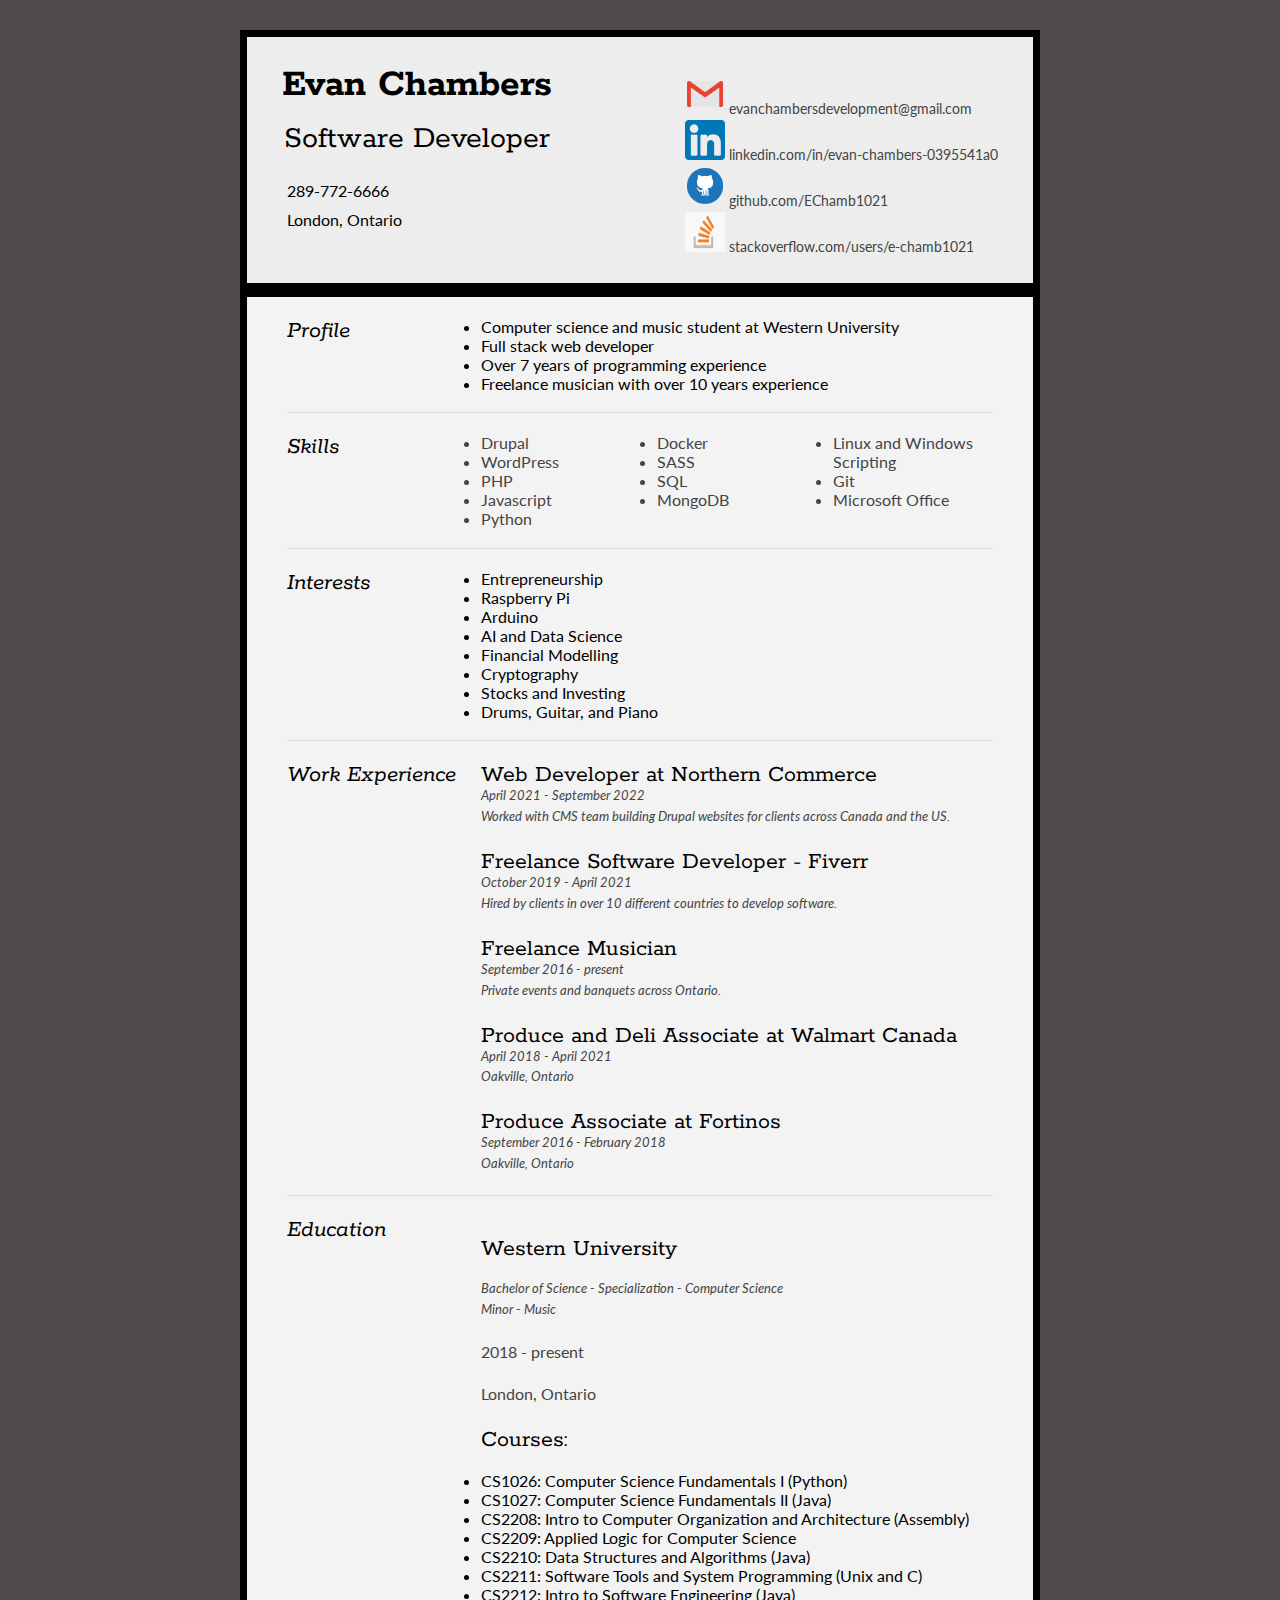
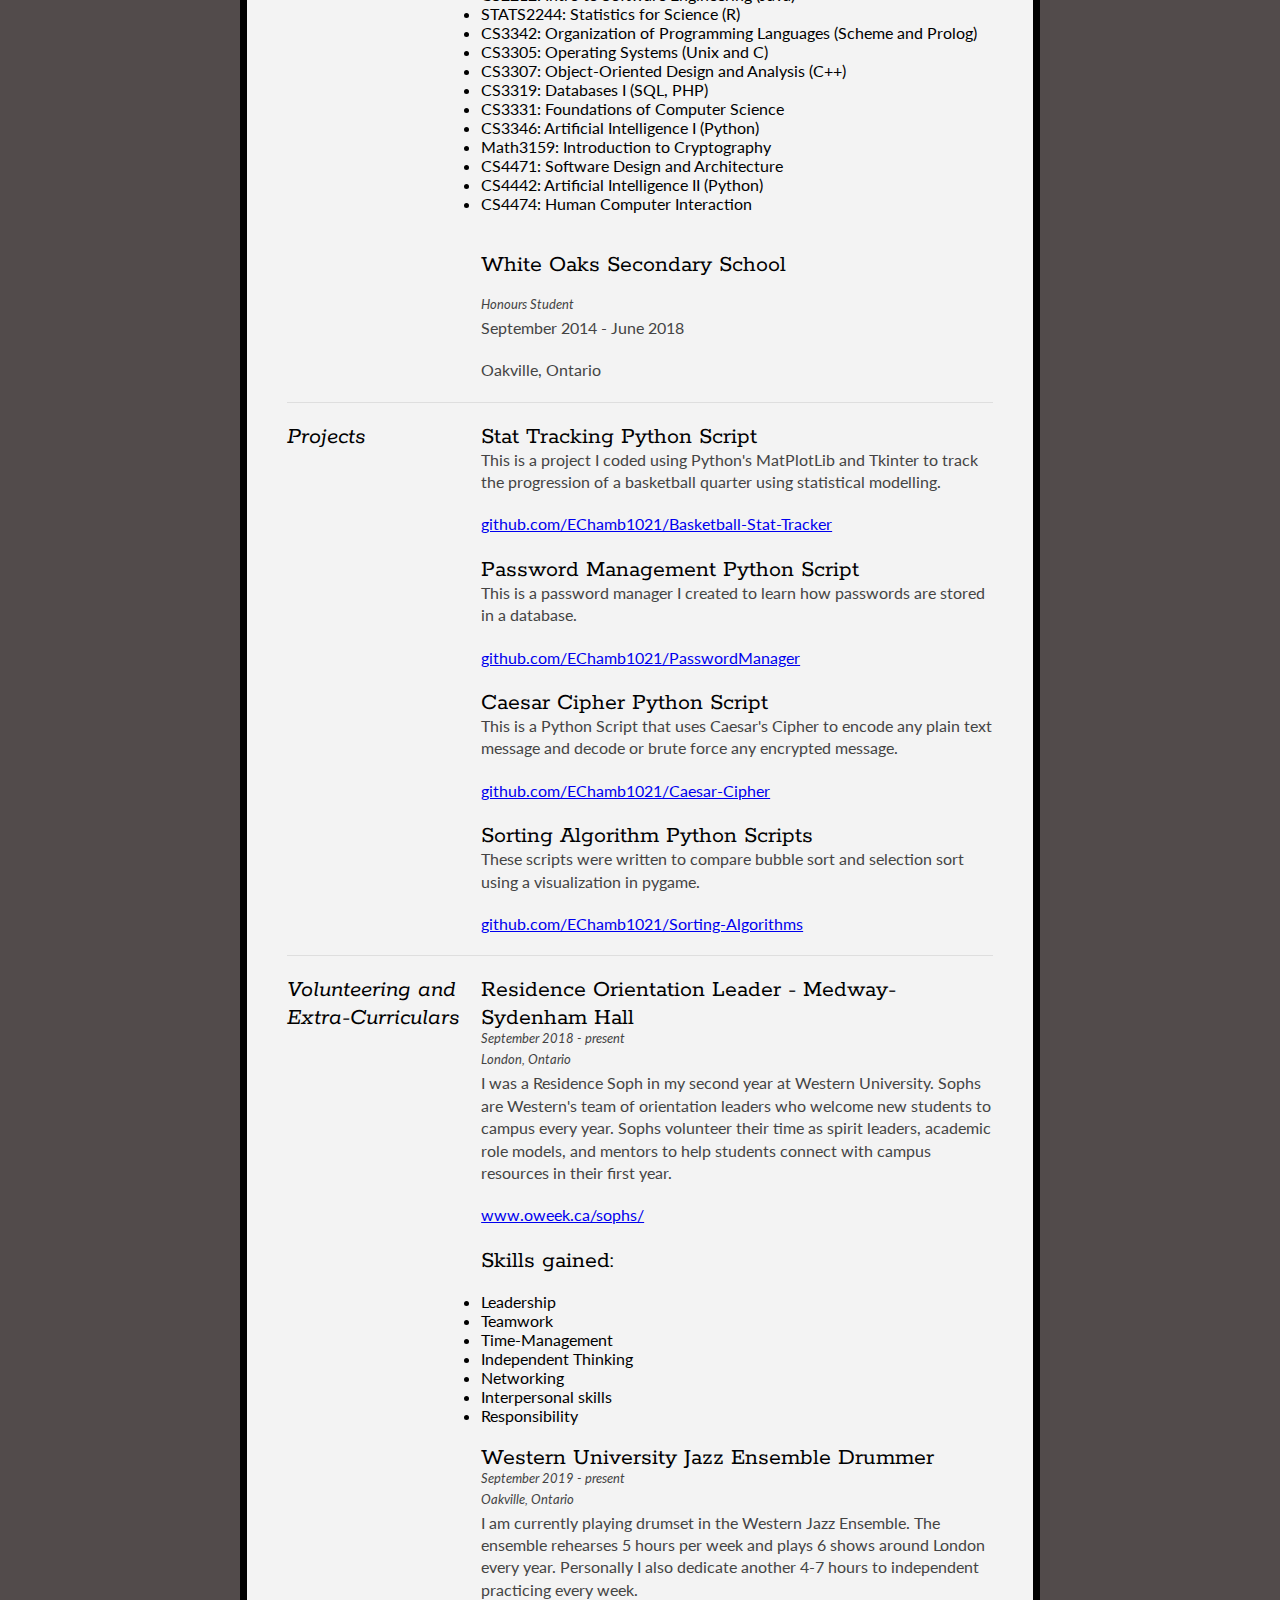
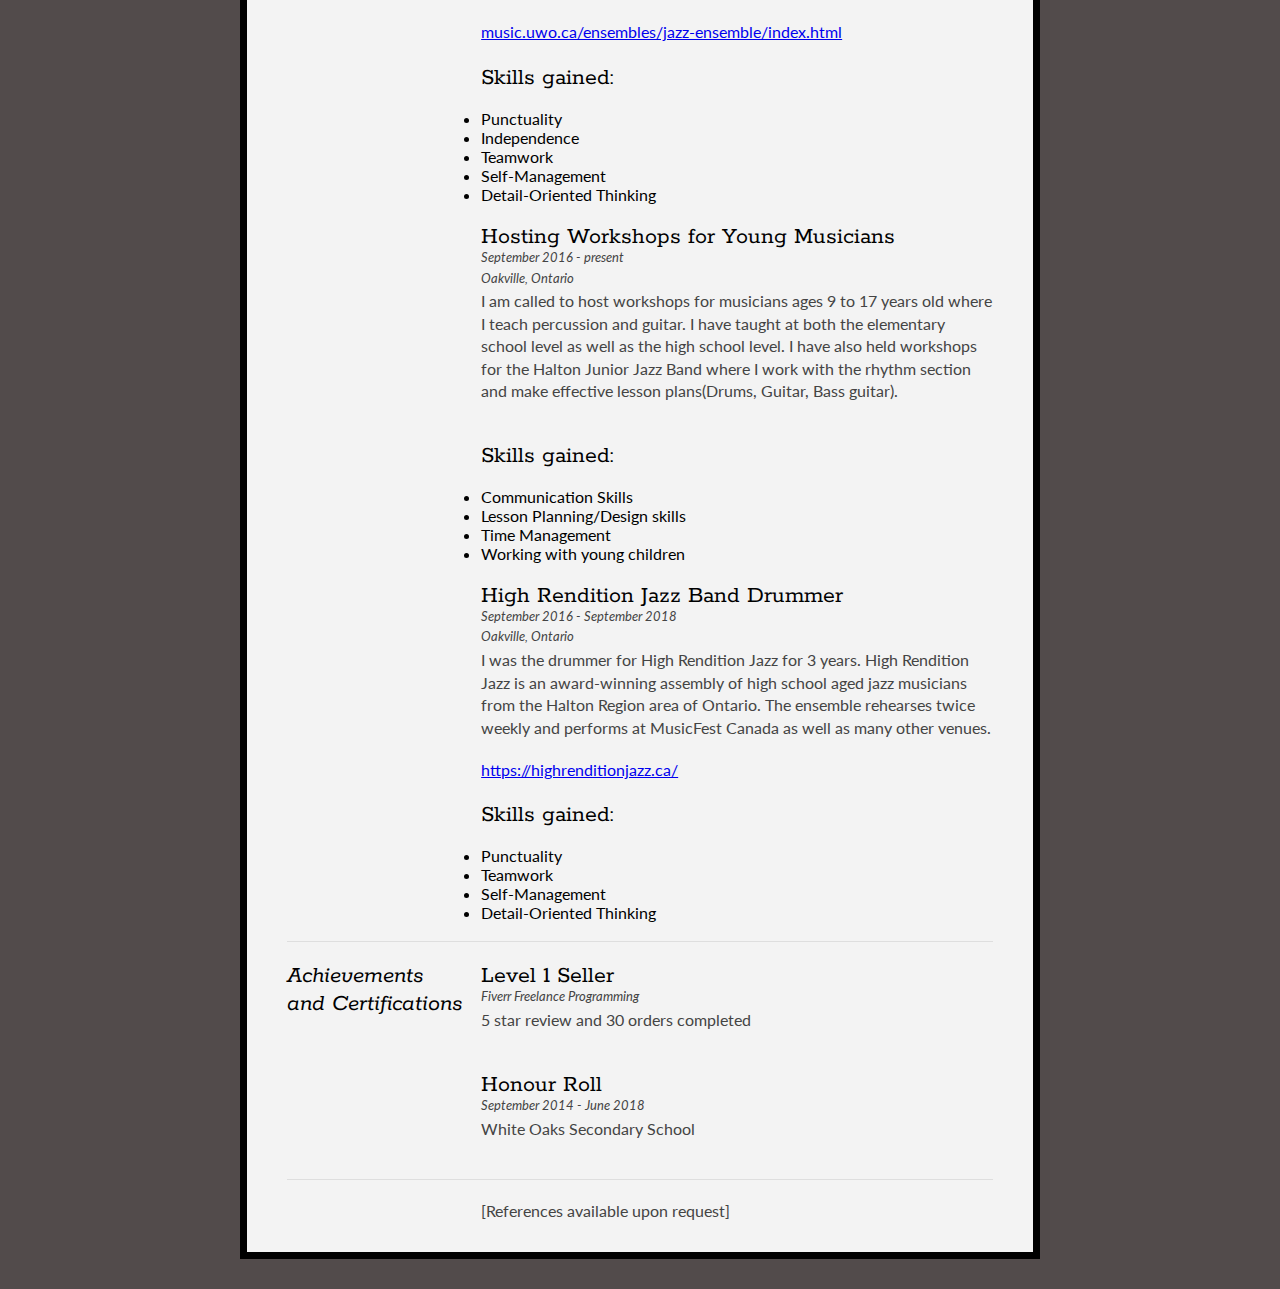
<file: index.html>
<!DOCTYPE html>
<html>
<head>
<title>Evan Chambers - Resume</title>

<meta name="viewport" content="width=device-width"/>
<meta name="description" content="The Resume of Evan Chambers<meta charset="UTF-8"> 
<link type="text/css" rel="stylesheet" href="static/css/style.css">
<link href='http://fonts.googleapis.com/css?family=Rokkitt:400,700|Lato:400,300' rel='stylesheet' type='text/css'>

</head>
<body id="top">
<div id="cv" class="instaFade">
	<div class="mainDetails">
		
		<div id="name">
			<h1 class="quickFade delayTwo">Evan Chambers</h1>
			<br>
			<h2>Software Developer</h2>
			<br>
			<ul id=info>
				<li>289-772-6666</li>
				<li>London, Ontario</li>
				<br>
				<!--<li><a class="navigate" href="https://evanchambersresume.herokuapp.com/">Click here to go back to my Cover Letter</a></li>-->
			</ul>
		</div>
		
		<div id="contactDetails" class="quickFade delayFour">
			<ul>
				<li><img src="static/images/gmail.png" width = "40" height = "40"> <a href="mailto:evanchambersdevelopment@gmail.com" target="_blank">  evanchambersdevelopment@gmail.com</a></li>
				<li><img src="static/images/linkedin.png" width="40" height="40"> <a href="https://github.com/EChamb1021">linkedin.com/in/evan-chambers-0395541a0</a></li>
				<li><img src="static/images/github.png" width="40" height="40"> <a href="https://github.com/EChamb1021">github.com/EChamb1021</a></li>
				<li><img src="static/images/stackoverflow.jpg" width="40" height="40"> <a href="https://stackoverflow.com/users/12184284/e-chamb1021?tab=profile">stackoverflow.com/users/e-chamb1021</a></li>
			</ul>
		</div>
		<div class="clear"></div>
	</div>
	
	<div id="mainArea" class="quickFade delayFive">
		<section>
			<article>
				<div class="sectionTitle">
					<h1>Profile</h1>
					<br>
				</div>
				
				<div class="sectionContent">
					<ul>
						<li>Computer science and music student at Western University</li>
						<li>Full stack web developer
						<li>Over 7 years of programming experience</li>
						<li>Freelance musician with over 10 years experience</li>
					</ul>
					<br>
				</div>
			</article>
			<div class="clear"></div>           
		</section>

		<section>
			<div class="sectionTitle">
				<h1>Skills</h1>
				<br>
			</div>
			
			<div class="sectionContent">
				<ul class="keySkills">
					<li>Drupal</li>
					<li>WordPress</li>
					<li>PHP</li>
					<li>Javascript</li>
					<li>Python</li>
					<li>Docker</li>
					<li>SASS</li>
					<li>SQL</li>
					<li>MongoDB</li>
					<li>Linux and Windows Scripting</li>
					<li>Git</li>
					<li>Microsoft Office</li>
				</ul>
			</div>
			<div class="clear"></div>
		</section>

		<section>
			<div class="sectionTitle">
				<h1>Interests</h1>
				<br>
			</div>
			
			<div class="sectionContent">
				<ul class="Interests">

					<li>Entrepreneurship</li>
					<li>Raspberry Pi</li>
					<li>Arduino</li>
					<li>AI and Data Science</li>
					<li>Financial Modelling</li>
					<li>Cryptography</li>
					<li>Stocks and Investing</li>
					<li>Drums, Guitar, and Piano</li>
					
				</ul>
				<br>
			</div>
			<div class="clear"></div>
		</section>
		
		<section>
			<div class="sectionTitle">
				<h1>Work Experience</h1>
				<br>
			</div>
			
			<div class="sectionContent">
				<article>
					<h2>Web Developer at Northern Commerce</h2>
					<p class="subDetails">April 2021 - September 2022</p>
					<p class="subDetails">Worked with CMS team building Drupal websites for clients across Canada and the US.</p>
				</article>
				<br>
				<article>
					<h2>Freelance Software Developer - Fiverr</h2>
					<p class="subDetails">October 2019 - April 2021</p>
					<p class="subDetails">Hired by clients in over 10 different countries to develop software.</p>
				</article>
				<br>
				<article>
					<h2>Freelance Musician</h2>
					<p class="subDetails">September 2016 - present</p>
					<p class="subDetails">Private events and banquets across Ontario.</p>
				</article>
				<br>
				
				<article>
					<h2>Produce and Deli Associate at Walmart Canada</h2>
					<p class="subDetails">April 2018 - April 2021</p>
					<p class="subDetails">Oakville, Ontario</p>
				</article>
				<br>
				<article>
					<h2>Produce Associate at Fortinos</h2>
					<p class="subDetails">September 2016 - February 2018</p>
					<p class="subDetails">Oakville, Ontario</p>
				</article>
				<br>

				
			</div>
			<div class="clear"></div>
		</section>

		<section>
			<div class="sectionTitle">
				<h1>Education</h1>
				<br>
			</div>
			<br>
			<div class="sectionContent">
				<article>
					<h2>Western University</h2><br>
					<p class="subDetails">Bachelor of Science - Specialization - Computer Science</p>
					<p class="subDetails">Minor - Music</p>
					<br>
					<p>2018 - present</p>
					<p>London, Ontario</p>
					<h2>Courses:</h2>
					<br>
					<ul>
						<li>CS1026: Computer Science Fundamentals I (Python)</li>
						<li>CS1027: Computer Science Fundamentals II (Java)</li>
						<li>CS2208: Intro to Computer Organization and Architecture (Assembly)</li>
						<li>CS2209: Applied Logic for Computer Science</li>
						<li>CS2210: Data Structures and Algorithms (Java)</li>
						<li>CS2211: Software Tools and System Programming (Unix and C)</li>
						<li>CS2212: Intro to Software Engineering (Java)</li>
						<li>STATS2244: Statistics for Science (R)</li>
						<li>CS3342: Organization of Programming Languages (Scheme and Prolog)</li>
						<li>CS3305: Operating Systems (Unix and C)</li>
						<li>CS3307: Object-Oriented Design and Analysis (C++)</li>
						<li>CS3319: Databases I (SQL, PHP)</li>
						<li>CS3331: Foundations of Computer Science</li>
						<li>CS3346: Artificial Intelligence I (Python)</li>
						<li>Math3159: Introduction to Cryptography</li>
						<li>CS4471: Software Design and Architecture</li>
						<li>CS4442: Artificial Intelligence II (Python)</li>
						<li>CS4474: Human Computer Interaction</li>

					</ul>
					<br>
				</article>
				<br>
				<article>
					<h2>White Oaks Secondary School</h2>
					<br>
					<p class="subDetails">Honours Student</p>
					<p>September 2014 - June 2018</p>
					<p>Oakville, Ontario</p>
				</article>

			</div>
			<div class="clear"></div>
		</section>

		<section>
			<div class="sectionTitle">
				<h1>Projects</h1>
				<br>
			</div>
			
			<div class="sectionContent">
				<article>
					<h2>Stat Tracking Python Script</h2>
					<p>This is a project I coded using Python's MatPlotLib and Tkinter to track the progression of a basketball quarter using statistical modelling.</p>
					<p><a href="https://github.com/EChamb1021/Basketball-Stat-Tracker" target="_blank"> github.com/EChamb1021/Basketball-Stat-Tracker</a></p>
				</article>

			</div>

			<div class="sectionContent">
				<article>
					<h2>Password Management Python Script</h2>
					<p>This is a password manager I created to learn how passwords are stored in a database.</p>
					<p><a href="https://github.com/EChamb1021/PasswordManager" target="_blank"> github.com/EChamb1021/PasswordManager</a></p>
				</article>

			</div>

			<div class="sectionContent">
				<article>
					<h2>Caesar Cipher Python Script</h2>
					<p>This is a Python Script that uses Caesar's Cipher to encode any plain text message and decode or brute force any encrypted message.</p>
					<p><a href="https://github.com/EChamb1021/Caesar-Cipher" target="_blank"> github.com/EChamb1021/Caesar-Cipher</a></p>
				</article>

			</div>

			<div class="sectionContent">
				<article>
					<h2>Sorting Algorithm Python Scripts</h2>
					<p>These scripts were written to compare bubble sort and selection sort using a visualization in pygame.</p>
					<p><a href="https://github.com/EChamb1021/Sorting-Algorithms" target="_blank"> github.com/EChamb1021/Sorting-Algorithms</a></p>
				</article>

			</div>

			<div class="clear"></div>
		</section>

		<section>
			<div class="sectionTitle">
				<h1>Volunteering and Extra-Curriculars</h1>
				<br>
			</div>
			
			<div class="sectionContent">
				<article>
					<h2>Residence Orientation Leader - Medway-Sydenham Hall</h2>
					<p class="subDetails">September 2018 - present</p>
					<p class="subDetails">London, Ontario</p>
					<p>I was a Residence Soph in my second year at Western University.  Sophs are Western's team of orientation leaders who welcome new students to campus every year. Sophs volunteer their time as spirit leaders, academic role models, and mentors to help students connect with campus resources in their first year.</p>

					<p><a href="http://www.oweek.ca/sophs/" target="_blank">www.oweek.ca/sophs/</a></p>

					<h2>Skills gained:</h2>
					<br>
					<ul>
						<li>Leadership</li>
						<li>Teamwork</li>
						<li>Time-Management</li>
						<li>Independent Thinking</li>
						<li>Networking</li>
						<li>Interpersonal skills</li>
						<li>Responsibility</li>
					</ul>
					<br>
				</article>

				<article>
					<h2>Western University Jazz Ensemble Drummer</h2>
					<p class="subDetails">September 2019 - present</p>
					<p class="subDetails">Oakville, Ontario</p>
					<p>I am currently playing drumset in the Western Jazz Ensemble.  The ensemble rehearses 5 hours per week and plays 6 shows around London every year.  Personally I also dedicate another 4-7 hours to independent practicing every week.</p>
					<p><a href="https://music.uwo.ca/ensembles/jazz-ensemble/index.html" target="_blank">music.uwo.ca/ensembles/jazz-ensemble/index.html</a></p>
					<h2>Skills gained:</h2>
					<br>
					<ul>
						<li>Punctuality</li>
						<li>Independence</li>
						<li>Teamwork</li>
						<li>Self-Management</li>
						<li>Detail-Oriented Thinking</li>
					</ul>
					<br>
				</article>

				<article>
					<h2>Hosting Workshops for Young Musicians</h2>
					<p class="subDetails">September 2016 - present</p>
					<p class="subDetails">Oakville, Ontario</p>
					<p>I am called to host workshops for musicians ages 9 to 17 years old where I teach percussion and guitar.  
						I have taught at both the elementary school level as well as the high school level.  I have also held workshops for the Halton Junior Jazz Band where I 
					work with the rhythm section and make effective lesson plans(Drums, Guitar, Bass guitar).  </p>
					<br>
					
					<h2>Skills gained:</h2>
					<br>
					<ul>
						<li>Communication Skills</li>
						<li>Lesson Planning/Design skills</li>
						<li>Time Management</li>
						<li>Working with young children</li>
					</ul>
					<br>
				</article>

				<article>
					<h2>High Rendition Jazz Band Drummer</h2>
					<p class="subDetails">September 2016 - September 2018</p>
					<p class="subDetails">Oakville, Ontario</p>
					<p>I was the drummer for High Rendition Jazz for 3 years.  High Rendition Jazz is an award-winning assembly of high school aged jazz musicians from the Halton Region area of Ontario.  The ensemble rehearses twice weekly and performs at MusicFest Canada as well as many other venues.</p>
					
					<p><a href="https://highrenditionjazz.ca/" target="_blank">https://highrenditionjazz.ca/</a></p>

					<h2>Skills gained:</h2>
					<br>
					<ul>
						<li>Punctuality</li>
						<li>Teamwork</li>
						<li>Self-Management</li>
						<li>Detail-Oriented Thinking</li>
					</ul>
					<br>
				</article>
				
			</div>
			<div class="clear"></div>
		</section>
		
		<section>
			<div class="sectionTitle">
				<h1>Achievements and Certifications</h1>
				<br>
			</div>
			
			<div class="sectionContent">

				<article>
					<h2>Level 1 Seller</h2>
					<p class="subDetails">Fiverr Freelance Programming</p>
					<p>5 star review and 30 orders completed</p>
				</article>
				<br>

				<article>
					<h2>Honour Roll</h2>
					<p class="subDetails">September 2014 - June 2018</p>
					<p>White Oaks Secondary School</p>
				</article>
				<br>

				
			</div>
			<div class="clear"></div>
		</section>

		<section>
			
			<div class="sectionContent">
				<article>
					<p>[References available upon request]</p>
				</article>
				
			</div>
			<div class="clear"></div>
		</section>

		
	</div>
</div>

</body>

</html>
</file>
<file: static/css/style.css>
html,body,div,span,object,iframe,h1,h2,h3,h4,h5,h6,p,blockquote,pre,abbr,address,cite,code,del,dfn,em,img,ins,kbd,q,samp,small,strong,sub,sup,var,b,i,dl,dt,dd,ol,ul,li,fieldset,form,label,legend,table,caption,tbody,tfoot,thead,tr,th,td,article,aside,canvas,details,figcaption,figure,footer,header,hgroup,menu,nav,section,summary,time,mark,audio,video {
border:0;
font:inherit;
font-size:100%;
margin:0;
padding:0;
vertical-align:baseline;
}

article,aside,details,figcaption,figure,footer,header,hgroup,menu,nav,section {
display:block;
}

html,body{
	background-color: #524b4b;
  	-webkit-background-size: cover;
  	-moz-background-size: cover;
  	-o-background-size: cover;
	  background-size: cover;
	  font-family: 'Lato', helvetica, arial, sans-serif; 
	  font-size: 16px; 
}


.clear {clear: both;}

p {
	font-size: 1em;
	line-height: 1.4em;
	margin-bottom: 20px;
	color: #444;
}


#info {
	list-style-type: none;
	
}

#info li{
	padding:5px;
}

#cv {
	width: 90%;
	max-width: 800px;
	background: #f3f3f3;
	margin: 30px auto;
}

.mainDetails {
	padding: 25px 35px;
	border: 7px solid black;
	background: #ededed;
}

#name h1 {
	font-size: 2.5em;
	font-weight: 700;
	font-family: 'Rokkitt', Helvetica, Arial, sans-serif;
	margin-bottom: -6px;
}

#name h2 {
	font-size: 2em;
	margin-left: 2px;
	font-family: 'Rokkitt', Helvetica, Arial, sans-serif;
}

#mainArea {
	padding: 0 40px;
	border: solid 7px black;
}

#name {
	float: left;
}

.navigate{

	text-decoration: none;

}

#contactDetails {
	float: right;
	margin-top: 10px;
}

#contactDetails ul {
	list-style-type: none;
	font-size: 0.9em;
	margin-top: 2px;
}

#contactDetails ul li {
	margin-bottom: 3px;
	color: #444;
}

#contactDetails ul li a, a[href^=tel] {
	color: #444; 
	text-decoration: none;
	-webkit-transition: all .3s ease-in;
	-moz-transition: all .3s ease-in;
	-o-transition: all .3s ease-in;
	-ms-transition: all .3s ease-in;
	transition: all .3s ease-in;
}

#contactDetails ul li a:hover { 
	color: #1E90FF;
}


section {
	border-top: 1px solid #dedede;
	padding: 20px 0 0;
}

section:first-child {
	border-top: 0;
}

section:last-child {
	padding: 20px 0 10px;
}

.sectionTitle {
	float: left;
	width: 25%;
}

.sectionContent {
	float: right;
	width: 72.5%;
}

.sectionTitle h1 {
	font-family: 'Rokkitt', Helvetica, Arial, sans-serif;
	font-style: italic;
	font-size: 1.5em;
	color: black;
}

.sectionContent h2 {
	font-family: 'Rokkitt', Helvetica, Arial, sans-serif;
	font-size: 1.5em;
	margin-bottom: -2px;
}

.subDetails {
	font-size: 0.8em;
	font-style: italic;
	margin-bottom: 3px;
}

.keySkills {
	
	-moz-column-count:3;
	-webkit-column-count:3;
	column-count:3;
	margin-bottom: 20px;
	font-size: 1em;
	color: #444;
}

.keySkills ul li {
	list-style-type: none;
	margin-bottom: 3px;
}




@media all and (min-width: 602px) and (max-width: 800px) {

	
	.keySkills {
	-moz-column-count:2;
	-webkit-column-count:2;
	column-count:2;
	}
}

@media all and (max-width: 601px) {
	#cv {
		width: 95%;
		margin: 10px auto;
		min-width: 280px;
	}
	
	
	#name, #contactDetails {
		float: none;
		width: 100%;
		text-align: center;
	}
	
	.sectionTitle, .sectionContent {
		float: none;
		width: 100%;
	}
	
	.sectionTitle {
		margin-left: -2px;
		font-size: 1.25em;
	}
	
	.keySkills {
		-moz-column-count:2;
		-webkit-column-count:2;
		column-count:2;
	}
}

@media all and (max-width: 480px) {
	.mainDetails {
		padding: 15px 15px;
	}
	
	section {
		padding: 15px 0 0;
	}
	
	#mainArea {
		padding: 0 25px;
	}

	
	.keySkills {
	-moz-column-count:1;
	-webkit-column-count:1;
	column-count:1;
	}
	
	#name h1 {
		line-height: .8em;
		margin-bottom: 4px;
	}
}

@media print {
    #cv {
        width: 100%;
    }
}

@-webkit-keyframes reset {
	0% {
		opacity: 0;
	}
	100% {
		opacity: 0;
	}
}

@-webkit-keyframes fade-in {
	0% {
		opacity: 0;
	}
	40% {
		opacity: 0;
	}
	100% {
		opacity: 1;
	}
}

@-moz-keyframes reset {
	0% {
		opacity: 0;
	}
	100% {
		opacity: 0;
	}
}

@-moz-keyframes fade-in {
	0% {
		opacity: 0;
	}
	40% {
		opacity: 0;
	}
	100% {
		opacity: 1;
	}
}

@keyframes reset {
	0% {
		opacity: 0;
	}
	100% {
		opacity: 0;
	}
}

@keyframes fade-in {
	0% {
		opacity: 0;
	}
	40% {
		opacity: 0;
	}
	100% {
		opacity: 1;
	}
}

.instaFade {
    -webkit-animation-name: reset, fade-in;
    -webkit-animation-duration: 0.5s;
    -webkit-animation-timing-function: ease-in;
	
	-moz-animation-name: reset, fade-in;
    -moz-animation-duration: 0.5s;
    -moz-animation-timing-function: ease-in;
	
	animation-name: reset, fade-in;
    animation-duration: 0.5s;
    animation-timing-function: ease-in;
}

.quickFade {
    -webkit-animation-name: reset, fade-in;
    -webkit-animation-duration: 0.5s;
    -webkit-animation-timing-function: ease-in;
	
	-moz-animation-name: reset, fade-in;
    -moz-animation-duration: 0.5s;
    -moz-animation-timing-function: ease-in;
	
	animation-name: reset, fade-in;
    animation-duration: 0.5s;
    animation-timing-function: ease-in;
}
 
.delayOne {
	-webkit-animation-delay: 0, .5s;
	-moz-animation-delay: 0, .5s;
	animation-delay: 0, .5s;
}

.delayTwo {
	-webkit-animation-delay: 0, 1s;
	-moz-animation-delay: 0, 1s;
	animation-delay: 0, 1s;
}

.delayThree {
	-webkit-animation-delay: 0, .5s;
	-moz-animation-delay: 0, .5s;
	animation-delay: 0, .5s;
}

.delayFour {
	-webkit-animation-delay: 0, .5s;
	-moz-animation-delay: 0, .5s;
	animation-delay: 0, .5s;
}

.delayFive {
	-webkit-animation-delay: 0, .5s;
	-moz-animation-delay: 0, .5s;
	animation-delay: 0, .5s;
}
</file>
